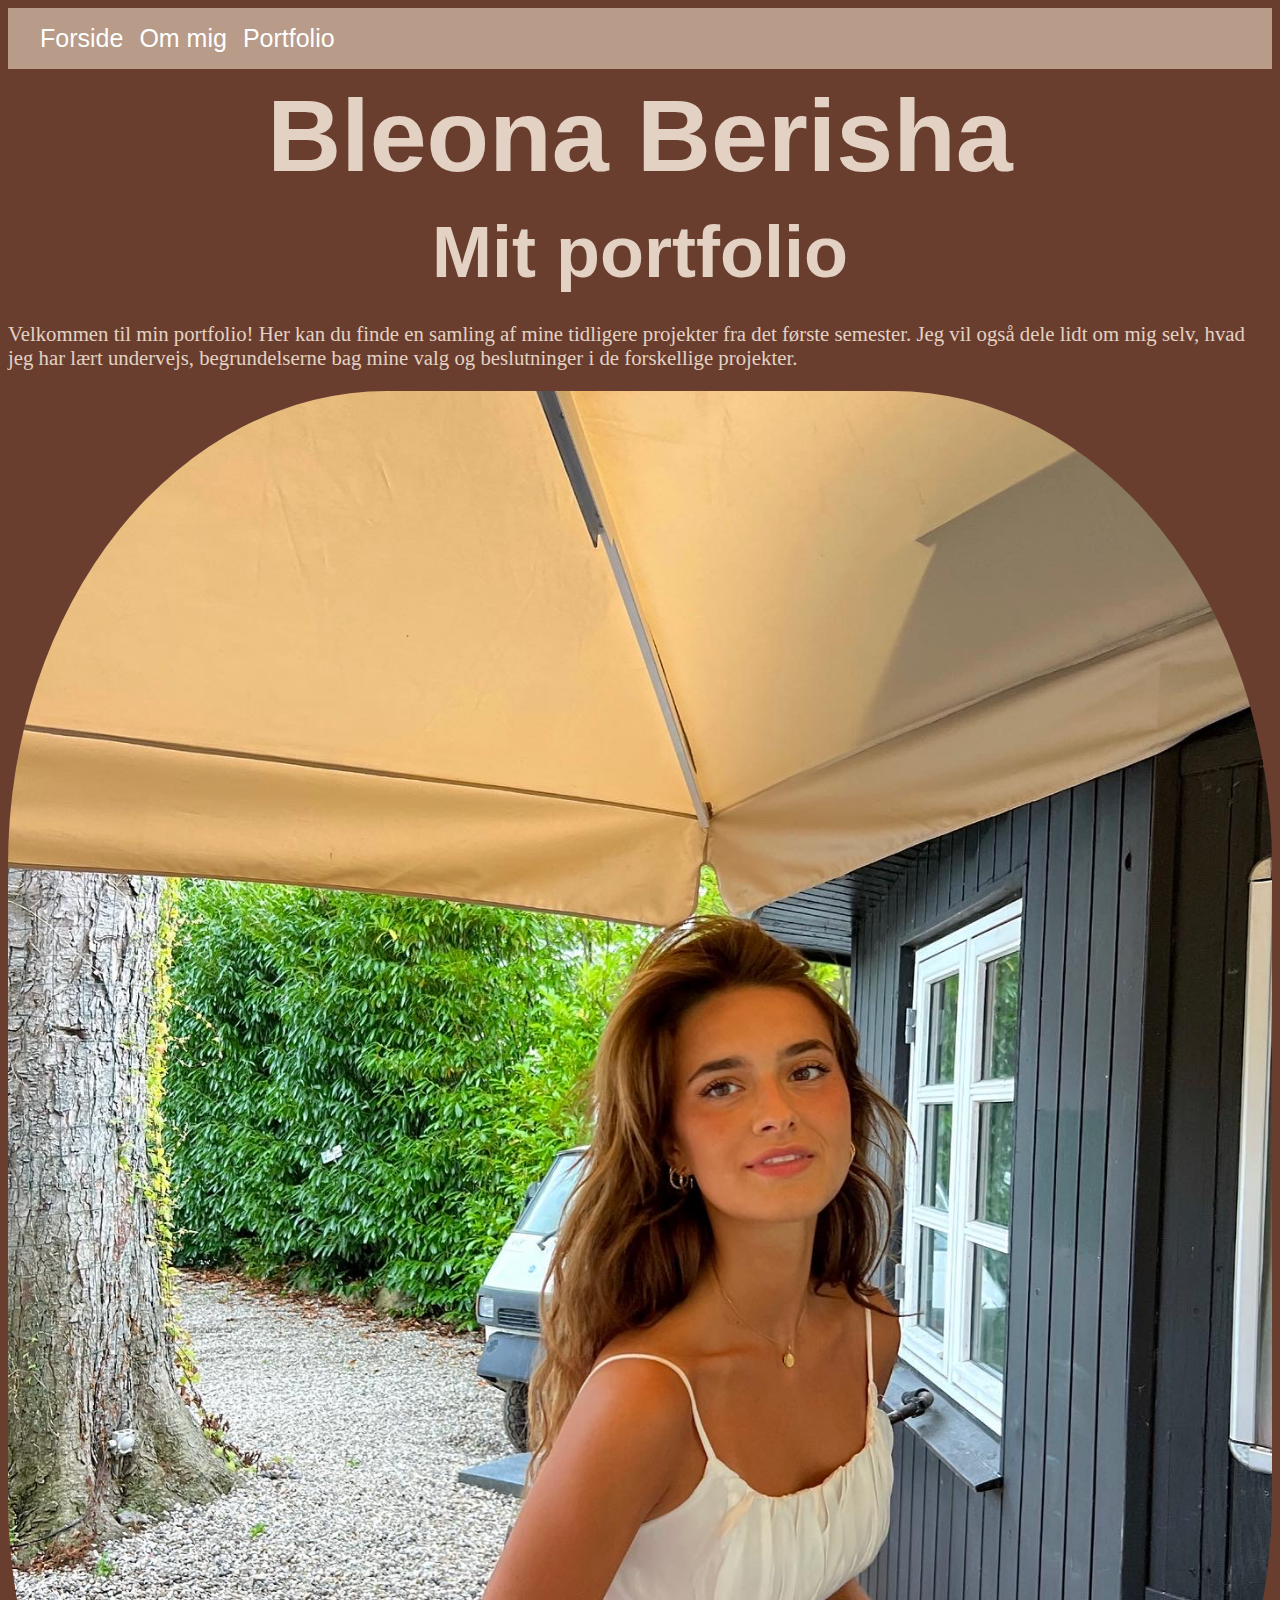
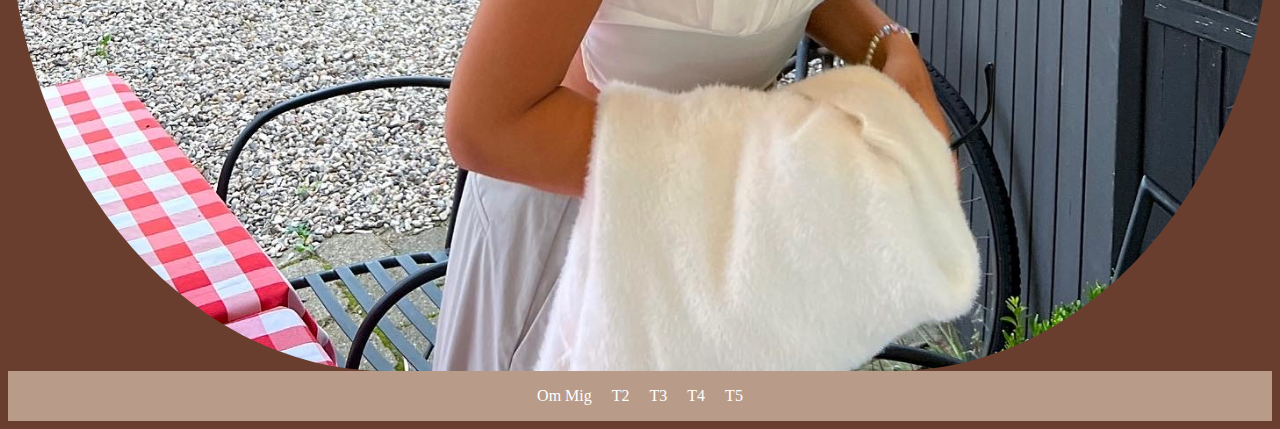
<file: index.html>
<!DOCTYPE html>
<html lang="en">
  <head>
    <meta charset="UTF-8" />
    <meta name="viewport" content="width=device-width, initial-scale=1.0" />
    <link rel="stylesheet" href="style.css" />
    <script src="javascript.js"></script>
    <title>Forside</title>
  </head>

  <body>
    <header class="header">
      <nav class="navbar">
        <ul class="nav-menu">
          <li class="nav-item">
            <a href="index.html" class="nav-link">Forside</a>
          </li>
          <li class="nav-item">
            <a href="ommig.html" class="nav-link">Om mig</a>
          </li>
          <li class="nav-item">
            <a href="portfolio.html" class="nav-link">Portfolio</a>
          </li>
        </ul>
        <div class="hamburger">
          <span class="bar"></span>
          <span class="bar"></span>
          <span class="bar"></span>
        </div>
      </nav>
    </header>
    <main>
        <section class="grid_1-1-1">
      <h1>Bleona Berisha</h1>
      <h2>Mit portfolio</h2>
      <p>
        Velkommen til min portfolio! Her kan du finde en samling af mine
        tidligere projekter fra det første semester. Jeg vil også dele lidt om
        mig selv, hvad jeg har lært undervejs, begrundelserne bag mine valg og
        beslutninger i de forskellige projekter.
      </p>

      <img src="img/billede1.JPG" alt="billede af mig" class="rounded_sides" />
    </main>
</section>
    <footer class="footer">
      <a href="ommig.html">Om Mig</a>
      <a href="t2.html">T2</a>
      <a href="t3.html">T3</a>
      <a href="t4.html">T4</a>
      <a href="t5.html">T5</a>
    </footer>
  </body>
</html>
</file>
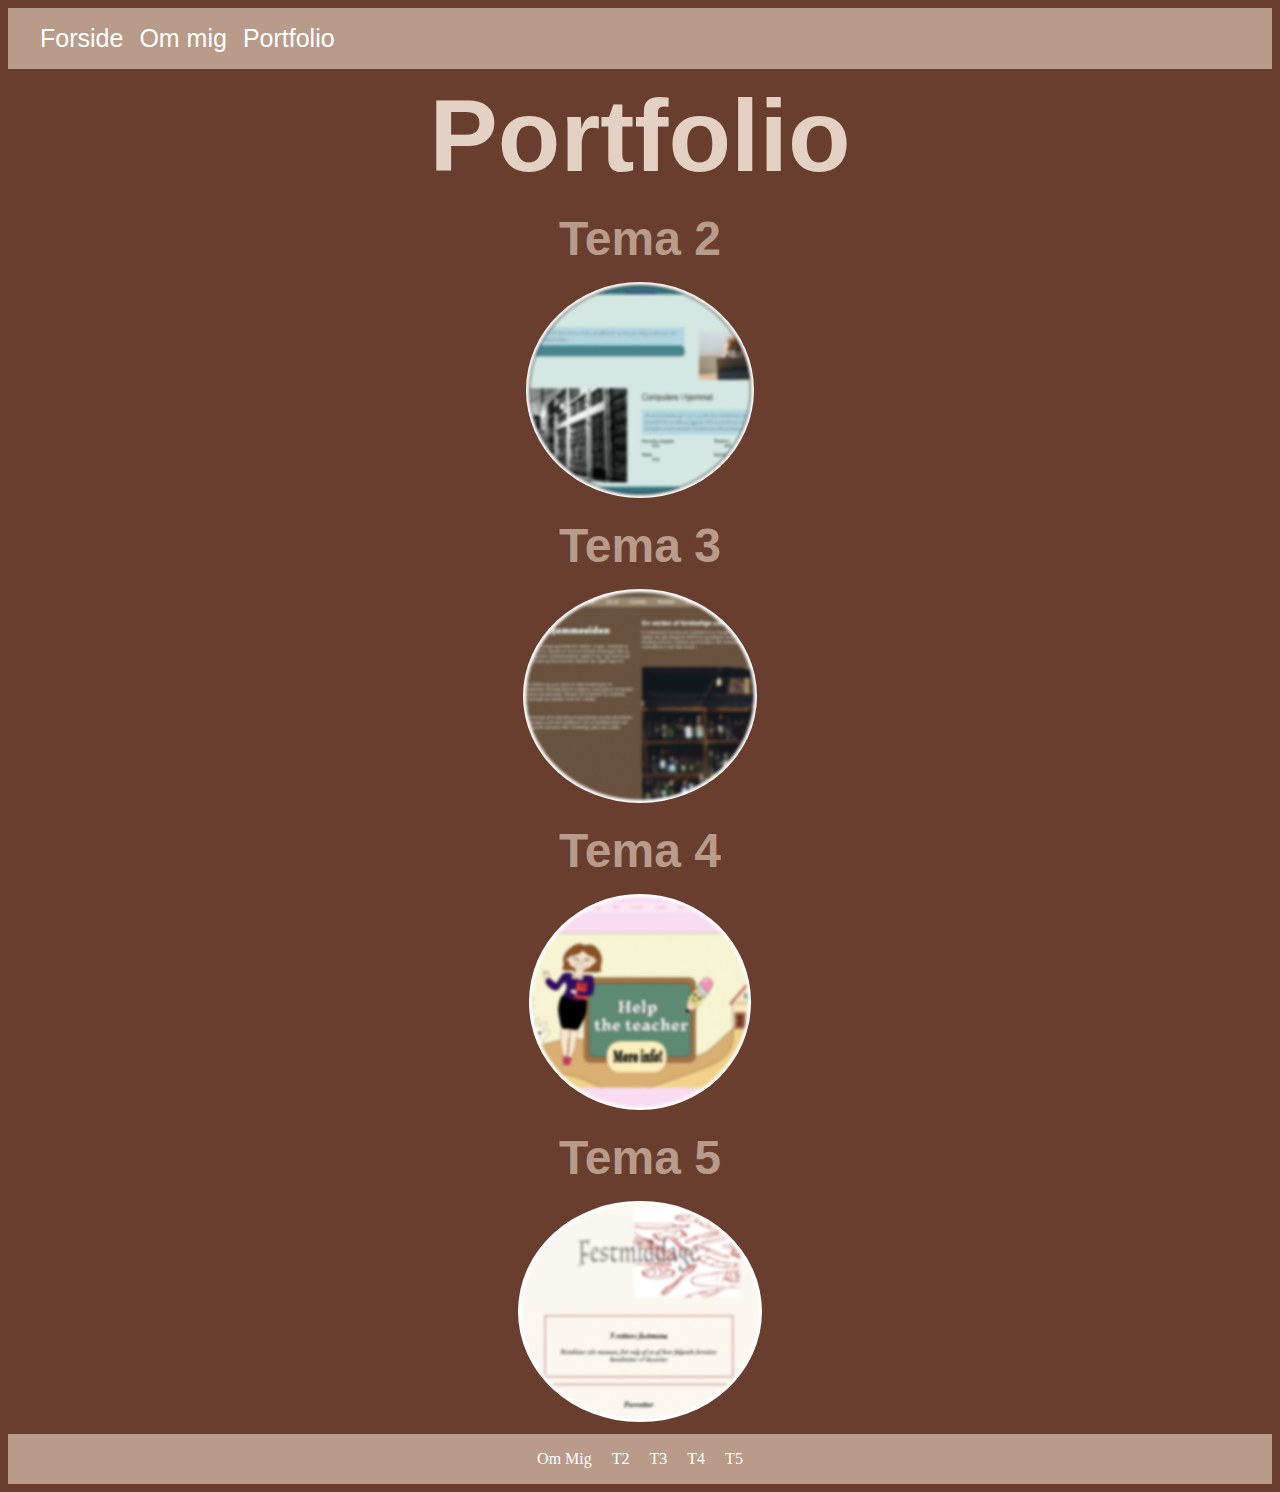
<file: portfolio.html>
<!DOCTYPE html>
<html lang="en">
<head>
  <meta charset="UTF-8" />
  <meta name="viewport" content="width=device-width, initial-scale=1.0" />
  <link rel="stylesheet" href="style.css" />
  <script src="javascript.js"></script>
  <title>Portfolio</title>
</head>
<body>
  <header class="header">
    <nav class="navbar">
      <!-- <a href="#" class="nav-logo">LOGO</a> -->
      <ul class="nav-menu">
        <li class="nav-item">
          <a href="index.html" class="nav-link">Forside</a>
        </li>
        <li class="nav-item">
          <a href="ommig.html" class="nav-link">Om mig</a>
        </li>
        <li class="nav-item">
          <a href="portfolio.html" class="nav-link">Portfolio</a>
        </li>
      </ul>
      <div class="hamburger">
        <span class="bar"></span>
        <span class="bar"></span>
        <span class="bar"></span>
      </div>
    </nav>
  </header>
  <main>
    <div class="image_container center">
      <h1>Portfolio</h1>
      <h3>Tema 2</h3>
      <a href="t2.html">
        <img src="img/billede3.jpg" alt="website" class="rounded_sides2" />
      </a>
      <h3>Tema 3</h3>
      <a href="t3.html">
        <img src="img/billede4.jpg" alt="website2" class="rounded_sides2" />
      </a>
      <h3>Tema 4</h3>
      <a href="t4.html">
        <img src="img/billede5.jpg" alt="spil" class="rounded_sides2" />
      </a>
      <h3>Tema 5</h3>
      <a href="t5.html">
        <img src="img/billede7.jpg" alt="virksomheds" class="rounded_sides2" />
      </a>
    </div>
  </main>

  <div class="content">
    <!-- Dit indhold her -->
  </div>
  <footer class="footer">
    <a href="ommig.html">Om Mig</a>
    <a href="t2.html">T2</a>
    <a href="t3.html">T3</a>
    <a href="t4.html">T4</a>
    <a href="t5.html">T5</a>
  </footer>
</body>
</html>
</file>
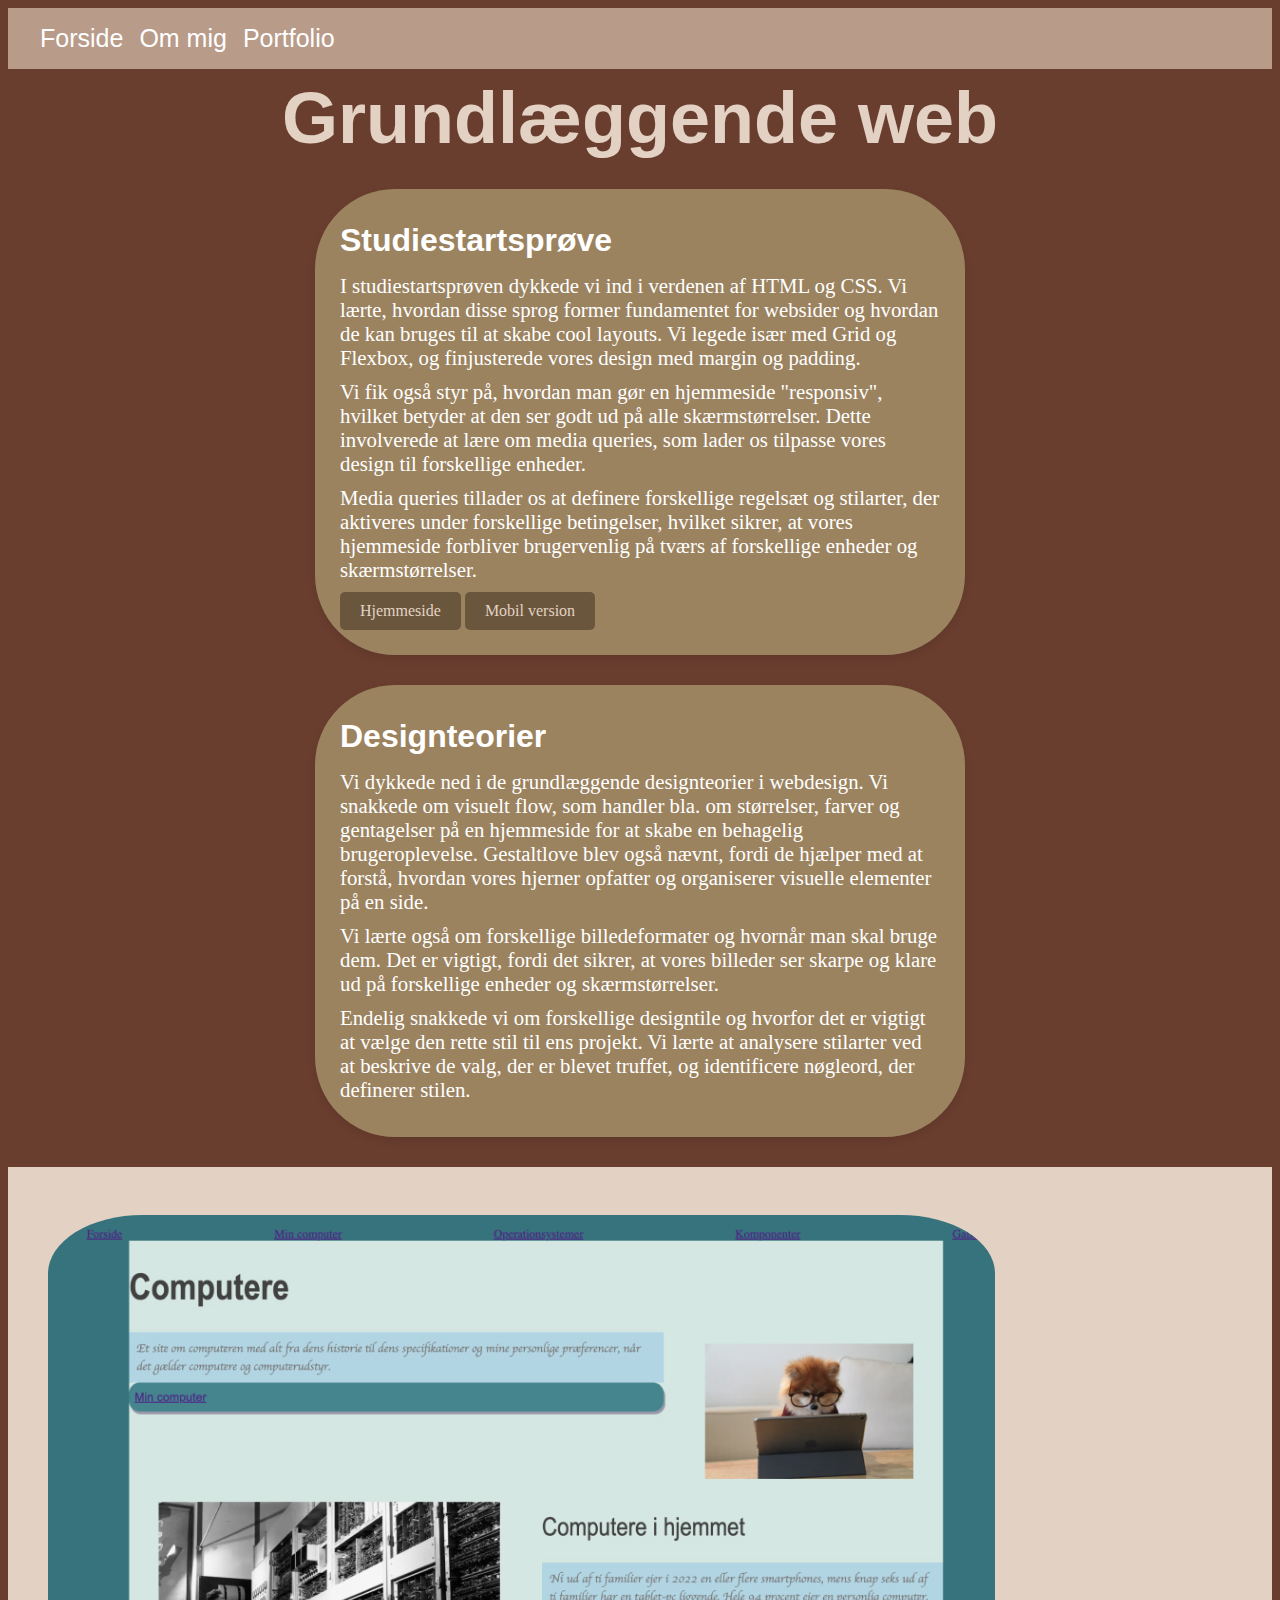
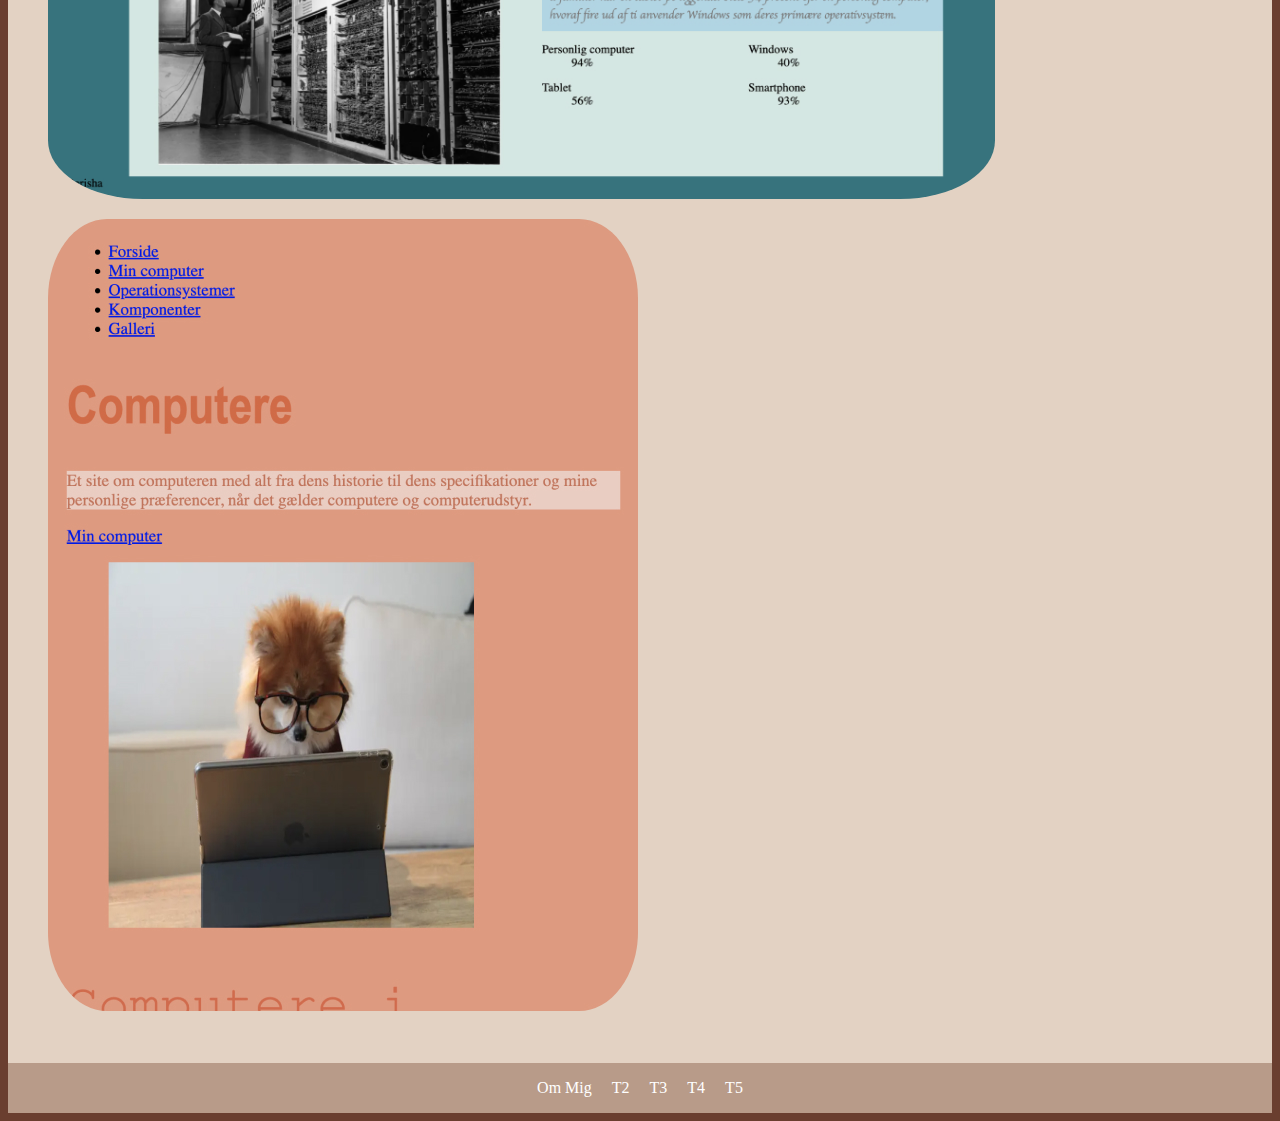
<file: t2.html>
<!DOCTYPE html>
<html lang="en">
  <head>
    <meta charset="UTF-8" />
    <meta name="viewport" content="width=device-width, initial-scale=1.0" />
    <link rel="stylesheet" href="style.css" />
    <script src="javascript.js"></script>
    <title>Tema 2</title>
  </head>
  <body>
    <header class="header">
      <nav class="navbar">
        <!-- <a href="#" class="nav-logo">LOGO</a> -->
        <ul class="nav-menu">
          <li class="nav-item">
            <a href="index.html" class="nav-link">Forside</a>
          </li>
          <li class="nav-item">
            <a href="ommig.html" class="nav-link">Om mig</a>
          </li>
          <li class="nav-item">
            <a href="portfolio.html" class="nav-link">Portfolio</a>
          </li>
        </ul>
        <div class="hamburger">
          <span class="bar"></span>
          <span class="bar"></span>
          <span class="bar"></span>
        </div>
      </nav>
    </header>
    <main>
      <h2>Grundlæggende web</h2>
      <div class="text-box">
        <h3>Studiestartsprøve</h3>
        <p>
          I studiestartsprøven dykkede vi ind i verdenen af HTML og CSS. Vi
          lærte, hvordan disse sprog former fundamentet for websider og hvordan
          de kan bruges til at skabe cool layouts. Vi legede især med Grid og
          Flexbox, og finjusterede vores design med margin og padding.
        </p>
        <p>
          Vi fik også styr på, hvordan man gør en hjemmeside "responsiv",
          hvilket betyder at den ser godt ud på alle skærmstørrelser. Dette
          involverede at lære om media queries, som lader os tilpasse vores
          design til forskellige enheder.
        </p>
        <p>
          Media queries tillader os at definere forskellige regelsæt og
          stilarter, der aktiveres under forskellige betingelser, hvilket
          sikrer, at vores hjemmeside forbliver brugervenlig på tværs af
          forskellige enheder og skærmstørrelser.
        </p>
        <a href="https://bleonabberisha.dk/T2/website/" class="button"
          >Hjemmeside</a
        >
        <a href="https://bleonabberisha.dk/T2/Mobilsite/" class="button"
          >Mobil version</a
        >
      </div>
      <div class="text-box">
        <h3>Designteorier</h3>
        <p>
          Vi dykkede ned i de grundlæggende designteorier i webdesign. Vi
          snakkede om visuelt flow, som handler bla. om størrelser, farver og
          gentagelser på en hjemmeside for at skabe en behagelig
          brugeroplevelse. Gestaltlove blev også nævnt, fordi de hjælper med at
          forstå, hvordan vores hjerner opfatter og organiserer visuelle
          elementer på en side.
        </p>
        <p>
          Vi lærte også om forskellige billedeformater og hvornår man skal bruge
          dem. Det er vigtigt, fordi det sikrer, at vores billeder ser skarpe og
          klare ud på forskellige enheder og skærmstørrelser.
        </p>
        <p>
          Endelig snakkede vi om forskellige designtile og hvorfor det er
          vigtigt at vælge den rette stil til ens projekt. Vi lærte at analysere
          stilarter ved at beskrive de valg, der er blevet truffet, og
          identificere nøgleord, der definerer stilen.
        </p>
      </div>
      <div class="image-container">
        <img src="img/billede10.jpg" alt="web1" class="rounded_sides3" />
        <img src="img/billede11.jpg" alt="web2" class="rounded_sides3" />
      </div>
    </main>
    <div class="content">
      <!-- Dit indhold her -->
    </div>
    <footer class="footer">
      <a href="ommig.html">Om Mig</a>
      <a href="t2.html">T2</a>
      <a href="t3.html">T3</a>
      <a href="t4.html">T4</a>
      <a href="t5.html">T5</a>
    </footer>
  </body>
</html>
</file>
<file: style.css>
@font-face {
  font-family: "Brolimo";
  src: url();
}

html {
  --fs-body: 20px;
  --fs-xxl: 6.4rem;
  --fs-xl: 4.5rem;
  --fs-l: 3rem;
  --fs-m: 1.3rem;
  --fs-s: 1rem;
  --fs-xs: 0.7rem;
  --primaer-clr: #6a3e2f;
  --sekundaer-clr: #e3d2c3;
  --tridaer-clr: #b89b89;
  --firdaer-clr: #694d3c;
  --femdaer-clr: #ffffff;
  --ff-headlines: "Brolimo", sans-serif;
  --ff-main: "Lato", sans serif;
}

main {
  font-family: var(--ff-main);
  font-size: var(--fs-s);
  color: var(--sekundaer-clr);
}

h1 {
  font-family: var(--ff-headlines);
  font-size: var(--fs-xxl);
  color: var(--sekundaer-clr);
}

h2 {
  font-family: var(--ff-headlines);
  font-size: var(--fs-xl);
  color: var(--sekundaer-clr);
}

h3 {
  font-family: var(--ff-headlines);
  font-size: var(--fs-l);
  color: var(--tridaer-clr);
}

p {
  font-family: var(--ff-main);
  font-size: var(--fs-m);
  color: var(--sekundaer-clr);
}

body {
  background-color: var(--primaer-clr);
}

main {
  flex: 1;
}

header,
footer {
  background-color: var(--tridaer-clr);
  padding: 1rem;
}

h1,
h2,
h3 {
  text-align: center;
  margin: 0.5rem 0;
  font-family: var(--ff-headlines);
}

.image_container {
  display: flex;
  flex-direction: column;
}

img {
  max-width: 100%;
}

.rounded_sides {
  border-radius: 30%;
  max-width: 100%;
  height: auto;
}

.rounded_sides2 {
  border-radius: 100%;
  max-width: 80%;
  margin: 0.5rem 0;
}

.rounded_sides3 {
  border-radius: 10%;
  max-width: 80%;
  margin: 0.5rem 0; /* Add this line */
}

.rounded_sides4 {
  border-radius: 10%;
}

.center {
  display: flex;
  justify-content: center;
  align-items: center;
  text-align: center;
}

.navbar {
  display: flex;
  justify-content: space-between;
  align-items: center;
}

.nav-menu {
  display: flex;
  list-style: none;
  padding: 0;
  margin: 0;
}

.nav-item {
  margin-left: 1rem;
}

.nav-link {
  color: var(--femdaer-clr);
  text-decoration: none;
}

.nav-link:hover {
  color: beige;
}

.hamburger {
  display: none;
  flex-direction: column;
  cursor: pointer;
}

.hamburger .bar {
  width: 25px;
  height: 3px;
  margin: 5px 0;
  background-color: var(--femdaer-clr);
  transition: 0.3s;
}

@media (max-width: 550px) {
  .nav-menu {
    display: none;
    flex-direction: column;
    width: 100%;
  }

  .nav-menu.active {
    display: flex;
  }

  .hamburger {
    display: flex;
  }

  .image_container {
    justify-content: center;
    align-items: center;
  }

  .rounded_sides,
  .rounded_sides2,
  .rounded_sides3,
  .rounded_sides4 {
    margin: 0 auto;
  }

  video {
    display: block;
    margin: 0 auto;
  }

  .center {
    display: flex;
    justify-content: center;
    align-items: center;
    text-align: center;
  }
}

.footer {
  background-color: var(--tridaer-clr);
  text-align: center;
  padding: 1rem;
}

.footer a {
  color: var(--femdaer-clr);
  text-decoration: none;
  margin: 0 0.5rem;
}

.footer a:hover {
  text-decoration: underline;
}

@media (max-width: 600px) {
  .footer {
    padding: 10px;
  }
  .footer a {
    display: block;
    margin: 5px 0;
  }
}

.text-box p {
  margin: 10px 0;
  text-align: left;
  color: var(--femdaer-clr);
}

li {
  font-size: 25px;
  font-family: "Bolimo", sans-serif;
}

.button {
  background-color: #69563c;
  color: #e3d2c3;
  padding: 10px 20px;
  border: none;
  border-radius: 5px;
  text-decoration: none;
  font-size: 16px;
  display: inline-block;
  text-align: center;
  cursor: pointer;
}

.button:hover {
  background-color: #574d34;
}

video {
  max-width: 70%;
}

.nav-logo {
  width: 50px;
  height: auto;
  margin-right: 10px;
}

.grid_1-1-1 {
  display: grid;
}

.image-container {
  background-color: #e3d2c3;
  padding: 40px; /* Tilføj lidt padding omkring billedet */
}

.content-container {
  display: flex;
  justify-content: space-between;
  align-items: flex-start;
  padding: 20px;
}

.text-content {
  width: 60%;
}

.image-box {
  position: relative;
  width: 35%;
  background-color: var(--sekundaer-clr);
  padding: 0 20px 40px 0; /* Juster padding for at forskyde boksen */
  border-radius: 50px;
  box-shadow: 0 4px 8px rgba(0, 0, 0, 0.1);
  left: 10px;
}

.image-box img {
  position: relative;
  right: 50px; /* Justér denne værdi for at forskyde billedet i forhold til boksen */
  max-width: calc(
    100% + 10px
  ); /* Justér denne værdi så billedet passer med padding */
  border-radius: 50px;
  height: 100%;
  margin-top: -20px;
}

.text-box {
  background-color: #9c8360;
  padding: 25px;
  border-radius: 80px;
  max-width: 600px;
  margin: 30px auto;
  box-shadow: 0 4px 8px rgba(0, 0, 0, 0.1);
  text-align: left;
}

.text-box p {
  margin: 10px 0;
}

.text-box h3 {
  font-size: 2rem; /* Juster størrelsen for at matche Figma */
  font-weight: bold;
  color: var(--femdaer-clr);
  margin-bottom: 15px; /* Juster margin for bedre spacing */
  text-align: left;
}
@media (max-width: 768px) {
  .content-container {
    flex-direction: column;
    align-items: center;
  }

  .text-content,
  .image-box {
    width: 100%;
  }

  .image-box {
    margin-bottom: 20px;
  }

  .text-box {
    width: 90%;
  }
}
.background-box {
  background-color: #e3d2c3; /* Farven på den bagvedliggende boks */
  padding: 50px; /* Giver lidt ekstra plads rundt om tekstboksen */
  border-radius: 10px;
  display: flex;
  justify-content: center;
  align-items: center;
  position: relative;
  margin: 0 auto; /* Centrerer baggrundsboksen */
  width: 40%; /* Juster bredden for at gøre den mindre i siderne */
  position: relative;
  left: -20px;
}
</file>
